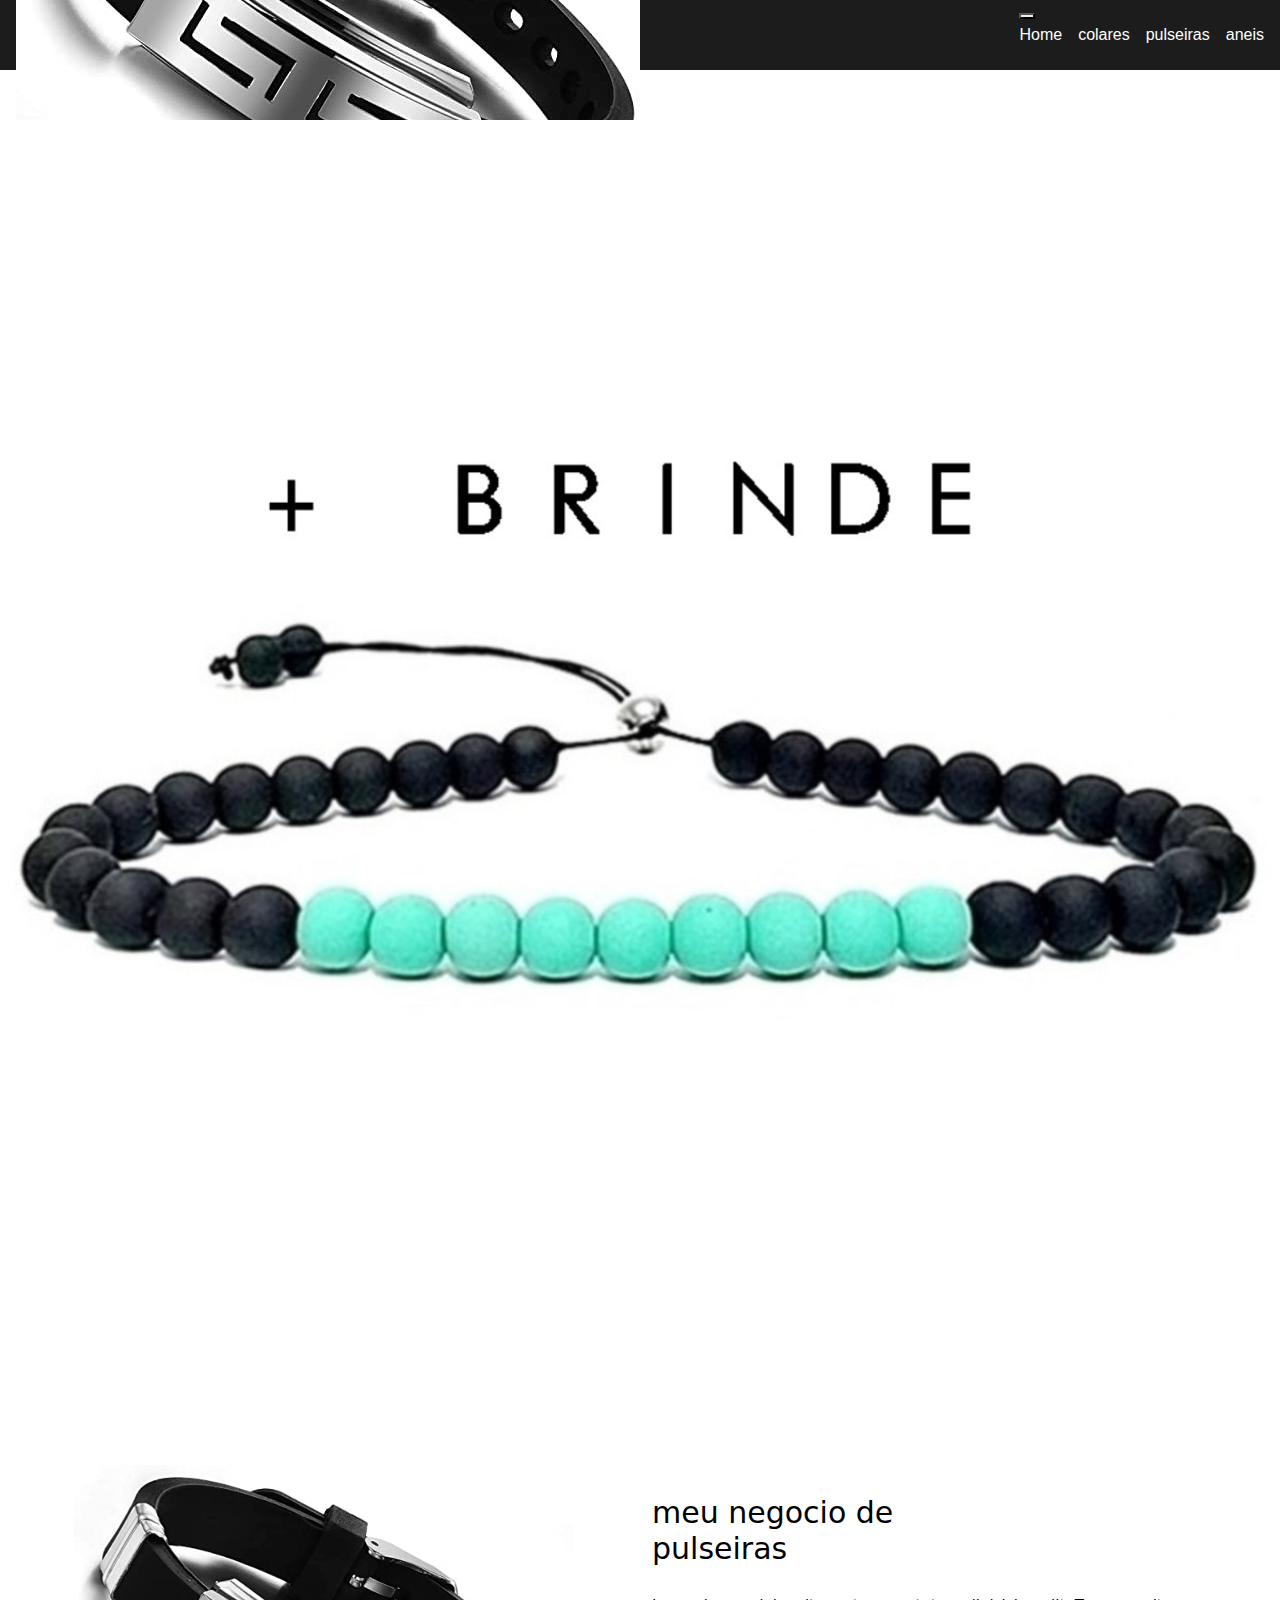
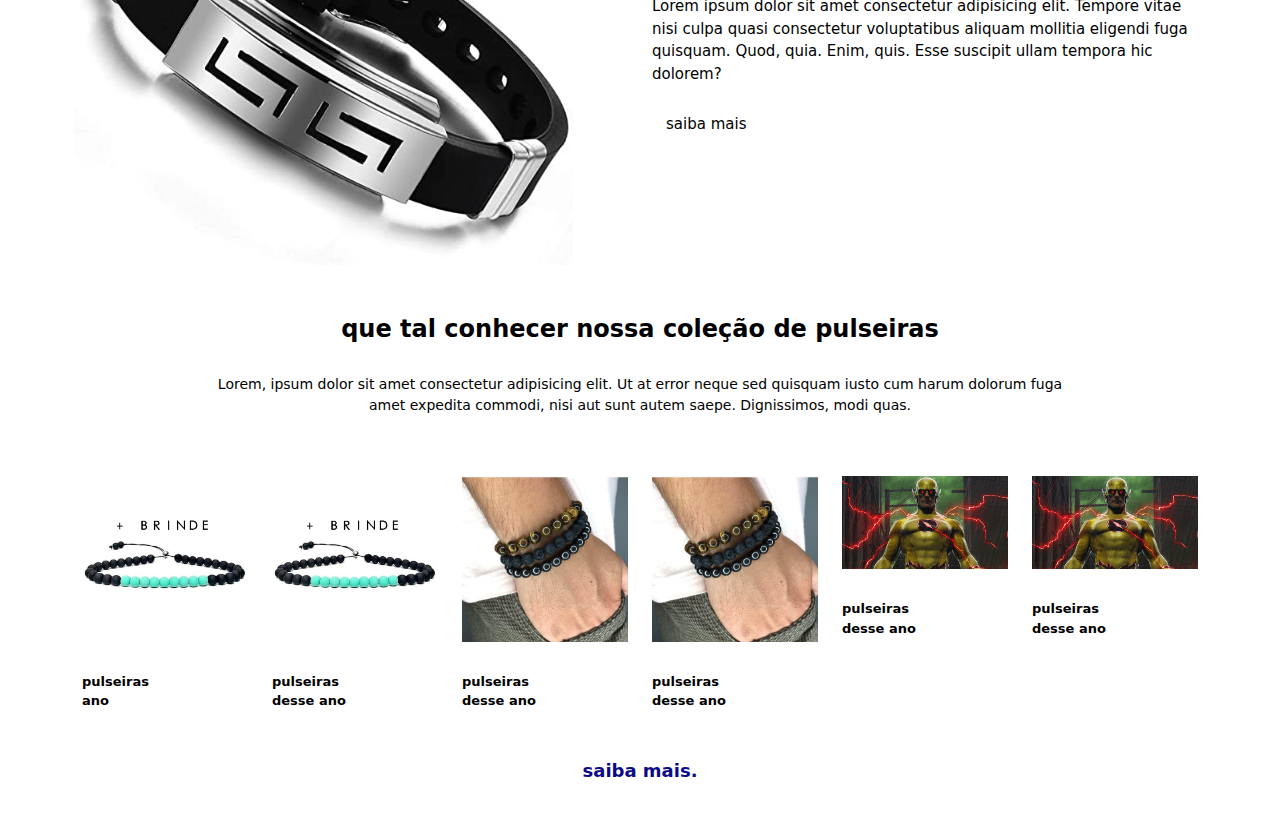
<file: index.html>
<!DOCTYPE html>
<html lang="pt-br">
<head>
    <meta charset="UTF-8">
    <meta http-equiv="X-UA-Compatible" content="IE=edge">
    <meta name="viewport" content="width=device-width, initial-scale=1.0">
    <link rel="stylesheet" type="text/css"
    href="bootstrap/css/bootstrap.min.css">
    <link rel="stylesheet" type="text/css" href="css/style.css">

    <title>colar studios</title>
</head>
<body>
    <!--Início menu-->
    <header id="header">
        <a id=logo href="index.html"> <img  id="img"src="img/pu.jpg" alt="Colar Studios"> </img> </a>
        
        <nav id="nav">
            <button>
                <buton aria-label="Abrir Menu" id="btn-mobile" aria-haspopup="true" aria-controls="menu" aria-expanded="false">
                    <span id="hamburguer"></span>
            </button>
            <ul id="menu" role="menu">
                <li> <a class="linkMenu" href="index.html">Home</a></li>
                <br><br>
                <li> <a class="linkMenu" href="pl.html">colares</a></li>
                <br><br>
                <li> <a class="linkMenu" href="ll.html">pulseiras</a></li>
                <br><br>
                <li> <a class="linkMenu" href="ucl.html">aneis</a></li>
            </ul>
        </nav>
    </header>
    <!--fim menu-->

    <!--inicio carousel pagina principal-->
    <div id="carouselExampleInterval" class="carousel slide" data-bs-ride="carousel">
        <div class="carousel-inner">
            <div class="carousel-item active" data-bs-interval="300">
                <img src="img/g.webp" class="d-block w-100" alt="banner 1"/>
            </div>
            <div class="carousel-item" data-bs-interval="200">
                <img src="img/jp.jpg" class="d-block w-100" alt="banner 2"/>
            </div>
            <div class="carousel-item">
                <img src="img/sd.jpg" class="d-block w-100" alt="banner 3"/>
            </div>  
        </div>
    </div>  
     <div>  
        <button 
            class="carousel-control-prev"
            data-bs-target="carouselExampleInterval"
            type="button"
            data-bs-slide="prev">

            <span class="carousel-control-prev-icon" aria-hidden="true"></span>
            <span class="visually hidden">previous</span>
        </button>

        <button 
            class="carousel-control-next"
            data-bs-target="carouselExampleInterval"
            type="button"
            data-bs-slide="next">

            <span class="carousel-control-next-icon" aria-hidden="true"></span>
            <span class="visually hidden">Next</span>
        
        </button>
        <!--fim do carousel-->


     </div>
     <div class="section-banner-home">
         <div class="container-fluid">
             <div class="row m-0">
                 <div class="col-12 col-md-6">
                     <figure>
                         <img src="./img/pu.jpg" class="img-fluid" alt="banner-home">
                     </figure>
                 </div>
                 <div class="col-12 col-md-6">
                     <section class="texto-banner d-none d-md-block">
                     <h1>meu negocio de pulseiras</h1>
                     <p class="d-none d-md-block">Lorem ipsum dolor sit amet consectetur adipisicing elit. Tempore vitae nisi culpa quasi consectetur voluptatibus aliquam mollitia eligendi fuga quisquam. Quod, quia. Enim, quis. Esse suscipit ullam tempora hic dolorem?</p>
                     <a href="deadpool.html">saiba mais</a>
                     </section>
                 </div>
             </div>
         </div>
     </div>
     <!--fim do banner-->

     <!--inicio destaque-->
     <div class="destaque">
         <div class="container">
             <div class="row d-flex justify-content-center">
                 <!--inicio da tag section do texto destaque-->
                 <section class="col-12">
                     <h2>que tal conhecer nossa coleção de pulseiras</h2>
                     <p>Lorem, ipsum dolor sit amet consectetur adipisicing elit. Ut at error neque sed quisquam iusto cum harum dolorum fuga amet expedita commodi, nisi aut sunt autem saepe. Dignissimos, modi quas.</p>
                 </section>
                 <!--fim da tag section do texto destaque-->
                 <!--inicio da imagem 1-->
                 <div class="col-6 col-md-2 pr-0">
                     <figure>
                         <a href="colares.html"><img src="img/sd.jpg" alt="galeria" width="100%"></a>
                         <figcaption>pulseiras <br> ano</figcaption>
                     </figure>                    
                 </div>
                 <!--fim da imagem 2-->
                 <div class="col-6 col-md-2 pr-0">
                     <figure>
                         <a href="colares.html"><img src="img/sd.jpg" alt="galeria" width="100%"></a>
                         <figcaption>pulseiras <br>desse ano</figcaption>
                     </figure>                    
                 </div>
                 <!--fim da imagem 3-->
                 <div class="col-6 col-md-2 pr-0">
                     <figure>
                         <a href="colares.html"><img src="img/jp.jpg" alt="galeria" width="100%"></a>
                         <figcaption>pulseiras <br>desse ano</figcaption>
                     </figure>                    
                 </div>
                 <!--fim da imagem 4-->
                 <div class="col-6 col-md-2 pr-0">
                     <figure>
                         <a href="colares.html"><img src="img/jp.jpg" alt="galeria" width="100%"></a>
                         <figcaption>pulseiras <br>desse ano</figcaption>
                     </figure>                    
                 </div>
                 <!--fim da imagem 5-->
                 <div class="col-6 col-md-2 pr-0">
                     <figure>
                         <a href="colares.html"><img src="img/i.jpg" alt="galeria" width="100%"></a>
                         <figcaption>pulseiras <br>desse ano</figcaption>
                     </figure>                    
                 </div>
                 <!--fim da imagem 6-->
                 <div class="col-6 col-md-2 pr-0">
                     <figure>
                         <a href="colares.html"><img src="img/i.jpg" alt="galeria" width="100%"></a>
                         <figcaption>pulseiras <br>desse ano</figcaption>
                     </figure>                    
                 </div>
                 <!--fim da imagem 6-->
                 <!--começo do saiba mais -->
                 <div class="col-12">
                     <a href="#">saiba mais.</a>
                 </div>
                 <!--fim do saiba mais -->
             </div>

         </div>

     </div>


</body> 
    <script type="text/javascript" src="bootstrap/js/bootstrap.min.js"></script>
</html>
</file>
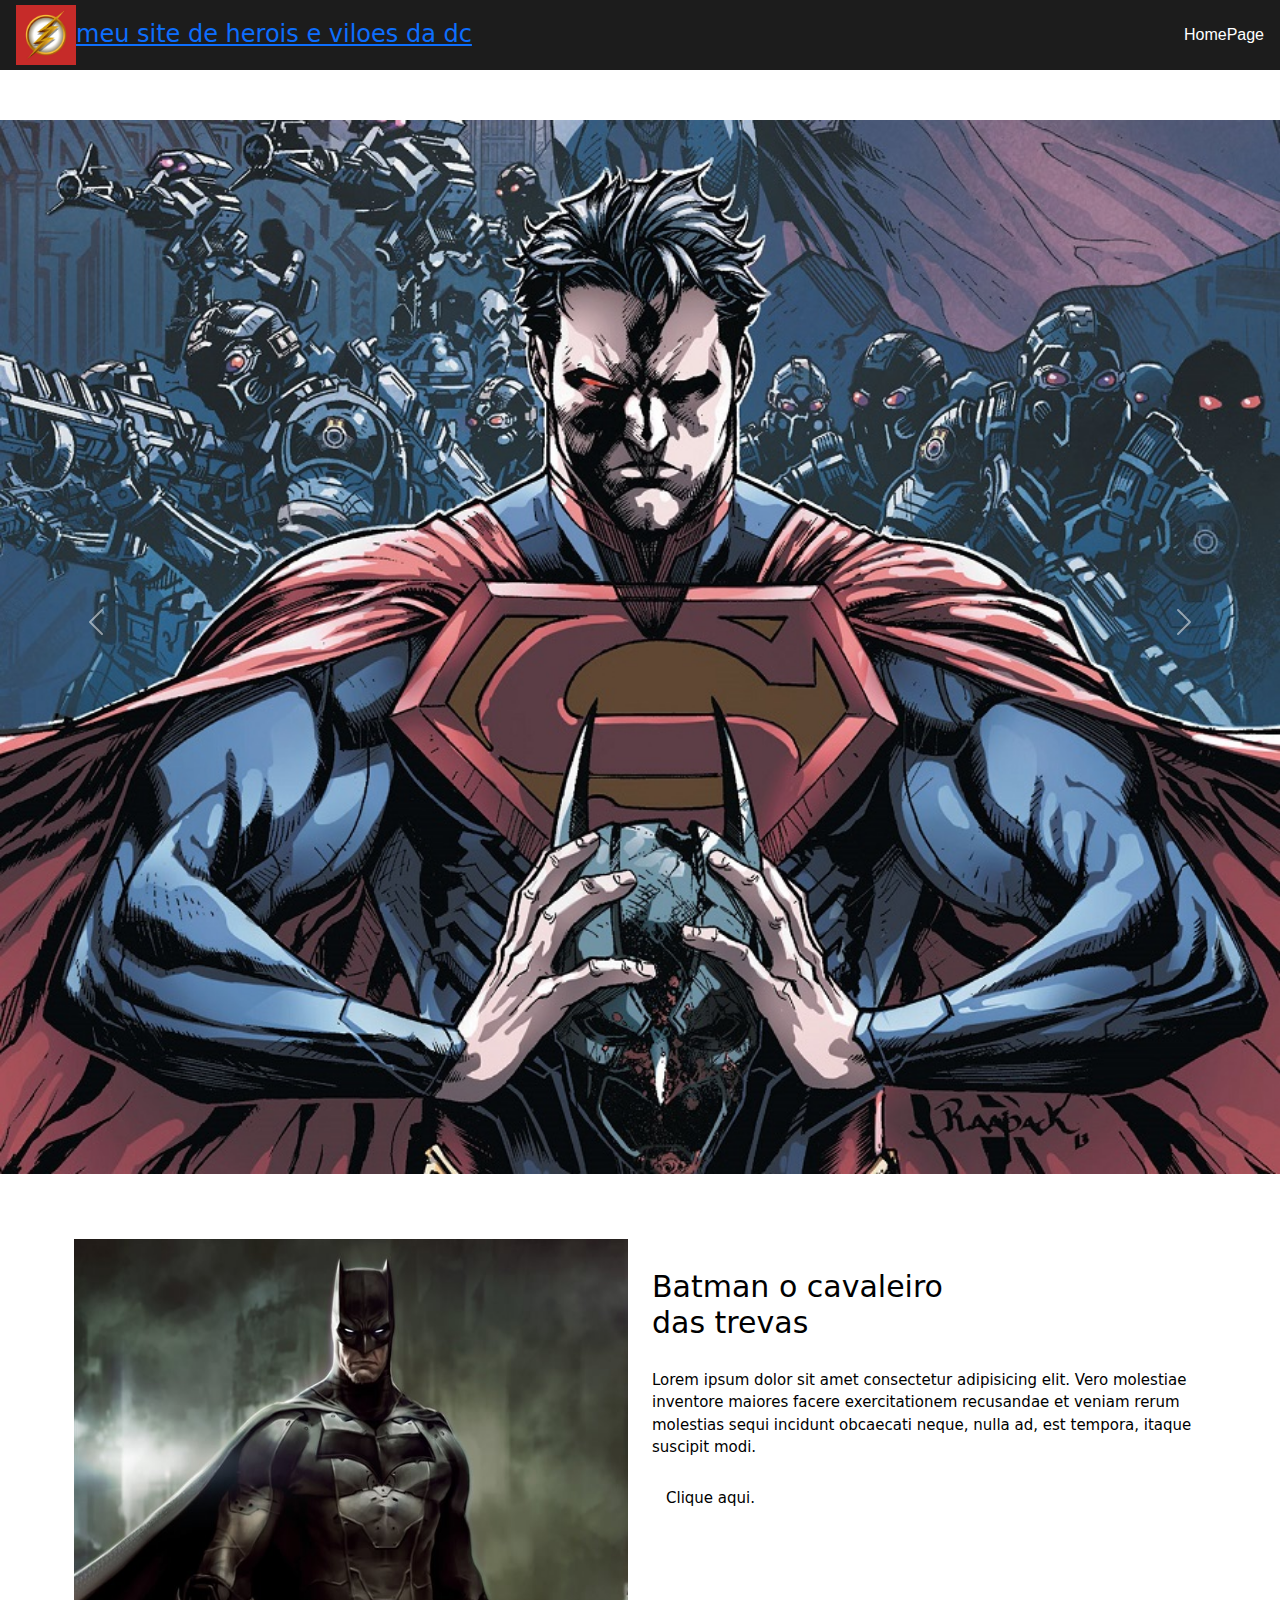
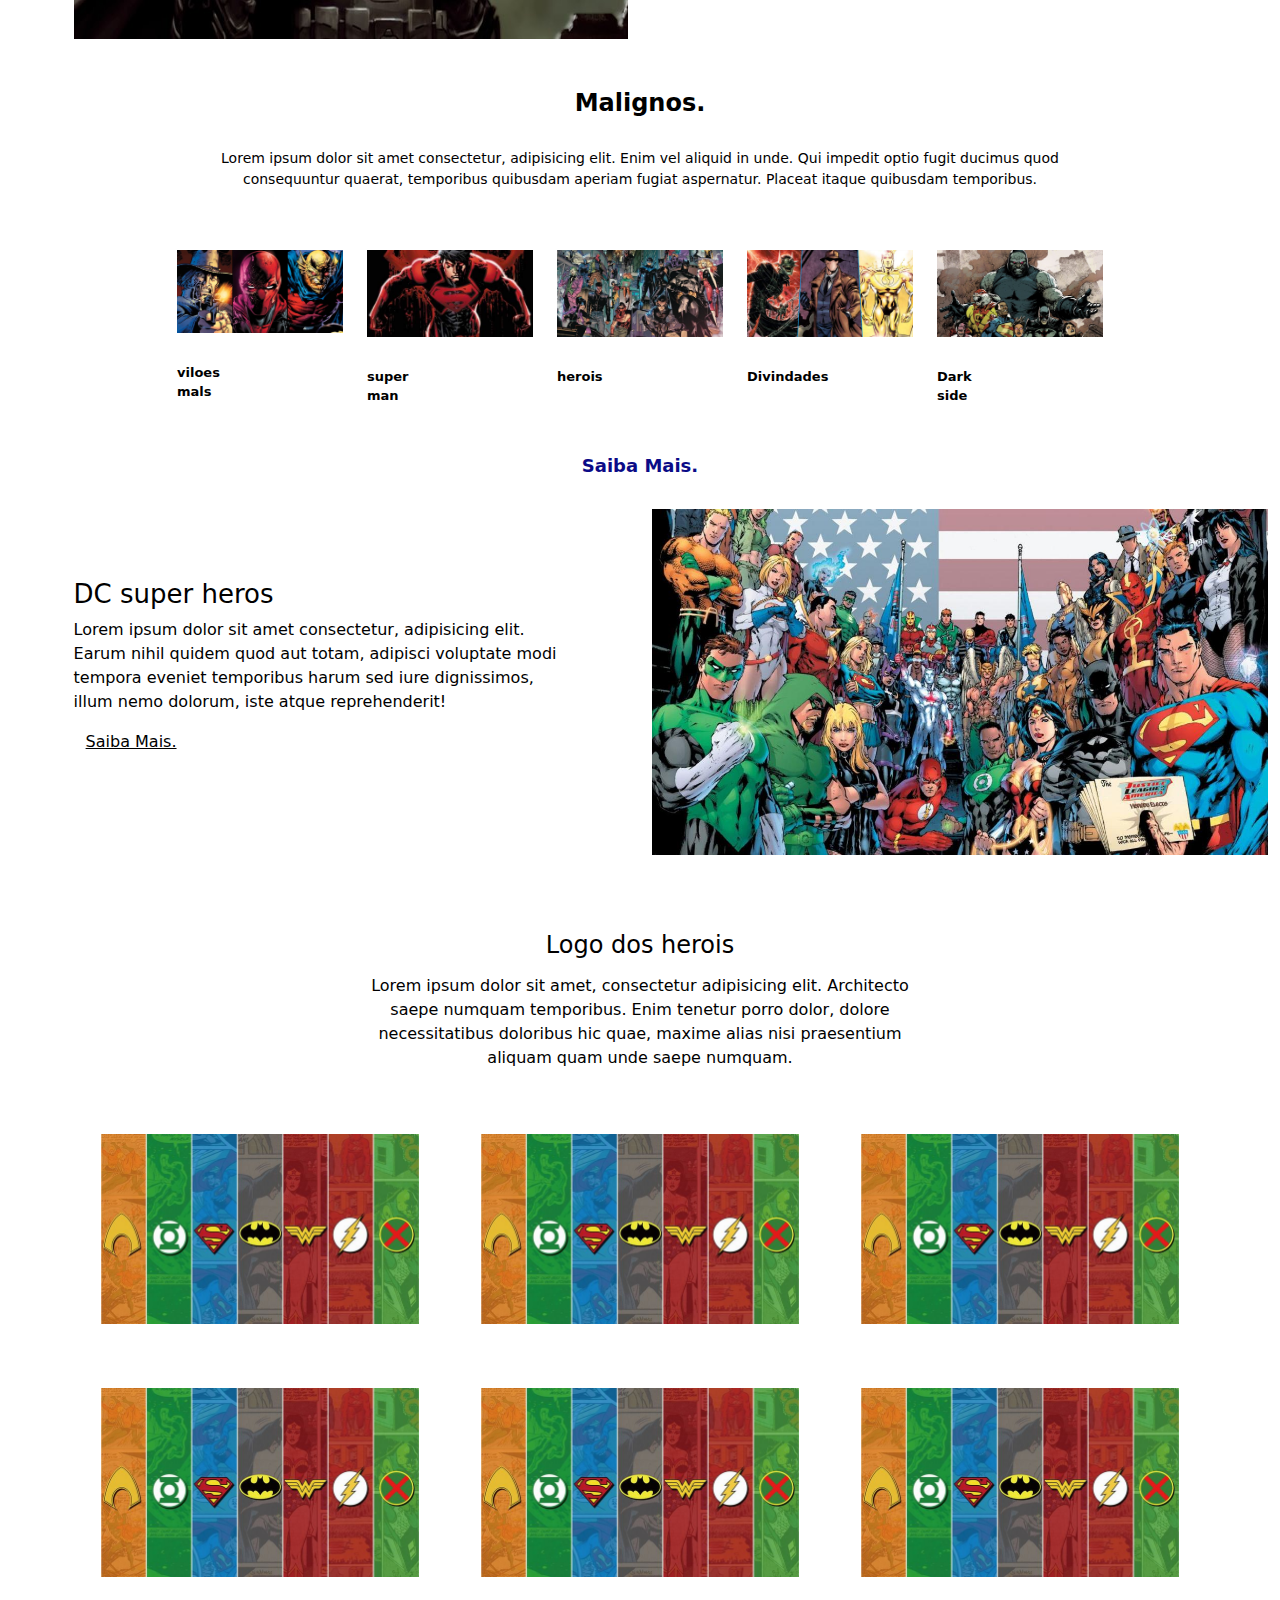
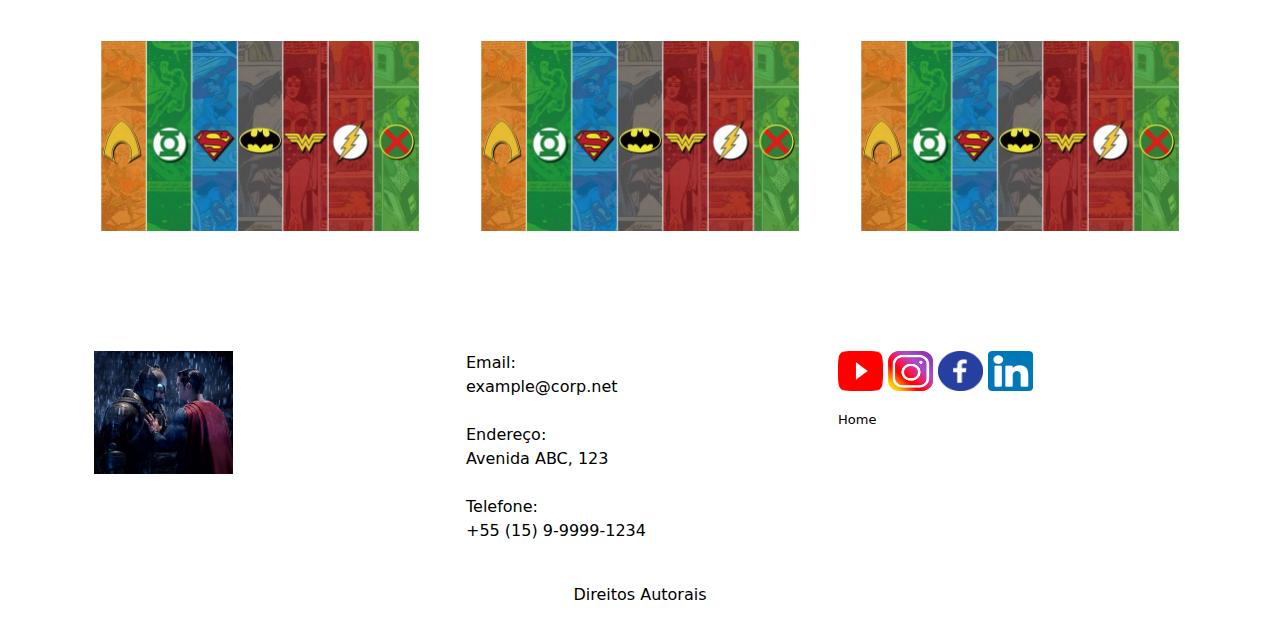
<file: Marvel-Studios/index.html>
<!DOCTYPE html>
<html lang="pt-br">
<head>
    <meta charset="utf-8">
    <meta http-equiv="X-UA-Compatible" content="IE=edge">
    <meta name="viewport" content="width=device-width, initial-scale=1.0">
    <link rel="shortcut icon" href="img/icon.jpg">
    <link rel="stylesheet" type="text/css" href="bootstrap/css/bootstrap.min.css">
    <link rel="stylesheet" type="text/css" href="css/style.css">
    <meta name="description" content="site voltado a herois e viloes da dc">
    <meta name="keywords" content="heroi, os mais fortes">
    <meta name="author" content="Gustavo Peixoto">
    <meta name="rating" content="General">
    <title></title>
</head>

<body>
    <!--Início Menu-->
    <header id="header">
        <a id="logo" href="index.html"><img  id="imgb"src="img/r.jpg" alt="Logo da Empresa">meu site de herois e viloes da dc</a>
        <nav id="nav">
            <button aria-label="abrir menu" id="btn-mobile" aria-haspopup="true" aria-controls="menu" aria-expanded="false">
                <span id="hamburguer"></span>
            </button>
            <ul id="menu" role="menu">
                <li><a class="linkMenu" href="index.html">HomePage</a></li>  
            </ul>
        </nav>
    </header>

    <!--Fim do Menu-->

    <!--Início Carousel Página Principal-->

    <div id="carouselExampleInterval" class="carousel slide" data-bs-ride="carousel">
        <div class="carousel-inner">
            <div class="carousel-item active" data-bs-interval="1000">
                <img src="img/j.jpg" class="d-block w-100" alt="banner 1"/>
            </div>
            <div class="carousel-item" data-bs-interval="1000">
                <img src="img/y.jpg" class="d-block w-100" alt="banner 2"/>
            </div>
            <div class="carousel-item" data-bs-interval="1000">
                <img src="img/u.jpg" class="d-block w-100" alt="banner 3"/>
            </div>
            <div class="carousel-item">
                <img src="img/i.jpg" class="d-block w-100" alt="banner 4"/>
            </div>
        </div>

        <button
            class="carousel-control-prev"
            data-bs-target="#carouselExampleInterval"
            type="button"
            data-bs-slide="prev"
        >
            <span class="carousel-control-prev-icon" aria-hidden="true"></span>
            <span class="visually-hidden">Previous</span>
        </button>

        <button
            class="carousel-control-next"
            data-bs-target="#carouselExampleInterval"
            type="button"
            data-bs-slide="next"
        >
            <span class="carousel-control-next-icon" aria-hidden="true"></span>
            <span class="visually-hidden">Next</span>
        </button>
    </div>
    <!--Fim do Carousel da Página-->

    <!--Inicio Banner-->
    <div class="section-banner-home">
        <div class="container-fluid">
            <div class="row m-0">
                <div class="col-12 col-md-6">
                    <figure>
                        <img src="img/q.jpg" class="img-fluid" alt="banner-home">
                    </figure>
                </div>
                <div class="col-12 col-md-6">
                    <section class="texto-banner d-none d-md-block">
                        <h1>Batman o cavaleiro das trevas</h1>
                        <p class="d-none d-md-block">Lorem ipsum dolor sit amet consectetur adipisicing elit. Vero molestiae inventore maiores facere exercitationem recusandae et veniam rerum molestias sequi incidunt obcaecati neque, nulla ad, est tempora, itaque suscipit modi.</p>
                        <a href="#">Clique aqui.</a>
                    </section>
                </div>
            </div>
        </div>
    </div>
    <!--Fim do Banner-->

    <!--Início Destaque-->
    <div class="destaque">
        <div class="container">
            <div class="row d-flex justify-content-center">
                <!--Início da TAG Section do texto destaque-->
                <section class="col-12">
                    <h2>Malignos.</h2>
                    <p>Lorem ipsum dolor sit amet consectetur, adipisicing elit. Enim vel aliquid in unde. Qui impedit optio fugit ducimus quod consequuntur quaerat, temporibus quibusdam aperiam fugiat aspernatur. Placeat itaque quibusdam temporibus.</p>  
                </section>
                <!--Fim da TAG Section do texto destaque-->
                
                <!--Início da imagem 1-->
                <div class="col-6 col-md-2 pr-0">
                    <figure>
                        <a href="#"><img src="img/icon.jpg" alt="galeria"></a>
                        <figcaption>viloes<br> mals</figcaption>
                    </figure>
                </div>
                <!--Fim da Imagem 1-->

                <!--Início da imagem 2-->
                <div class="col-6 col-md-2 pr-0">
                    <figure>
                        <a href="#"><img src="img/o.jpeg" alt="galeria"></a>
                        <figcaption>super <br> man</figcaption>
                    </figure>
                </div>
                <!--Fim da Imagem 2-->

                <!--Início da imagem 3-->
                <div class="col-6 col-md-2 pr-0">
                    <figure>
                        <a href="#"><img src="img/p.jpeg" alt="galeria"></a>
                        <figcaption>herois <br> </figcaption>
                    </figure>
                </div>
                <!--Fim da Imagem 3-->

                <!--Início da imagem 4-->
                <div class="col-6 col-md-2 pr-0">
                    <figure>
                        <a href="#"><img src="img/s.jpeg" alt="galeria"></a>
                        <figcaption> Divindades <br></figcaption>
                    </figure>
                </div>
                <!--Fim da Imagem 4-->

                <!--Início da imagem 5-->
                <div class="col-6 col-md-2 pr-0">
                    <figure>
                        <a href="#"><img src="img/a.jpeg" alt="galeria"></a>
                        <figcaption>Dark <br> side</figcaption>
                    </figure>
                </div>
                <!--Fim da Imagem 5-->
                
                <div class="col-12">
                    <a href="#">Saiba Mais.</a>
                </div>
                <!--Fim do Saiba Mais-->
            </div>
        </div>
    </div>

    <!--Início do texto das novidades-->
    <div class="novidades">
        <div class="container-fluid">
            <div class="row">
                <div class="col-md-6">
                    <section class="text-body">
                        <h2> DC super heros</h2>
                        <p>Lorem ipsum dolor sit amet consectetur, adipisicing elit. Earum nihil quidem quod aut totam, adipisci voluptate modi tempora eveniet temporibus harum sed iure dignissimos, illum nemo dolorum, iste atque reprehenderit!</p>
                        <a class="btm-banner" href="#" target="_blank">Saiba Mais.</a>
                    </section>
                </div>
                <!--Fim do Texto das Novidades-->
                <!--Inicio da imagem Novidades-->
                <div class="col-md-6">
                    <figure>
                        <img src="img/d.jpg" class="img-fluid" alt="banner-home">
                    </figure>
                </div>
                <!--Fim da Imagem Novidades-->
            </div>
        </div>
    </div>

<!--Início Galeria-->
    <div class="galeria d-flex align-itens-center">
        <div class="container">
            <div class="row">
                <!--Início texto galerias-->
                <div class="col-12">
                    <section class="texto-galeria">
                        <h2> Logo dos herois</h2>
                        <p>Lorem ipsum dolor sit amet, consectetur adipisicing elit. Architecto saepe numquam temporibus. Enim tenetur porro dolor, dolore necessitatibus doloribus hic quae, maxime alias nisi praesentium aliquam quam unde saepe numquam.</p>
                    </section>
                </div>
                <!--Fim texto galerias-->

                <!--Início da Imagem 1 da galeria-->
                <div class="gallery col-6 col-md-3">
                    <img src="img/f.jpg" class="img-fluid" alt="img-galeria">

                </div>
                <!--Fim da Imagem 1 da galeria-->
                <div class="gallery col-6 col-md-3">
                    <img src="img/f.jpg" class="img-fluid" alt="img-galeria">

                </div>
                <!--Fim da Imagem 2 da galeria-->
                <div class="gallery col-6 col-md-3">
                    <img src="img/f.jpg" class="img-fluid" alt="img-galeria">

                </div>
                <!--Fim da Imagem 3 da galeria-->
                <div class="gallery col-6 col-md-3">
                    <img src="img/f.jpg" class="img-fluid" alt="img-galeria">

                </div>
                <!--Fim da Imagem 4 da galeria-->
                <div class="gallery col-6 col-md-3">
                    <img src="img/f.jpg" class="img-fluid" alt="img-galeria">

                </div>
                <!--Fim da Imagem 5 da galeria-->
                <div class="gallery col-6 col-md-3">
                    <img src="img/f.jpg" class="img-fluid" alt="img-galeria">

                </div>
                <!--Fim da Imagem 6 da galeria-->
                <div class="gallery col-6 col-md-3">
                    <img src="img/f.jpg" class="img-fluid" alt="img-galeria">

                </div>
                <!--Fim da Imagem 7da galeria-->
                <div class="gallery col-6 col-md-3">
                    <img src="img/f.jpg" class="img-fluid" alt="img-galeria">

                </div>
                <!--Fim da Imagem 8 da galeria-->
                <div class="gallery col-6 col-md-3">
                    <img src="img/f.jpg" class="img-fluid" alt="img-galeria">

                </div>
                <!--Fim da Imagem 9 da galeria-->



            </div>
        </div>
    </div>
    <!--Fim da Galeria-->

    <!--Início Footer-->
    <footer class="rodape">
        <div class="container">
            <div class="row m-0">

                <!--Início do Logo-->
                <div class="col-md-4">
                    <figure>
                        <img src="img/h.jpg" alt="logo_rodape">
                    </figure>                    
                </div>
                <!--Fim do Logo-->

                <!--Início do Texto-->
                <div class="col-md-4">
                    <div class="info-contato">
                        <p>Email:</p>
                        <p>example@corp.net</p><br>
                        <p>Endereço:</p>
                        <p>Avenida ABC, 123</p><br>
                        <p>Telefone:</p>
                        <p>+55 (15) 9-9999-1234</p>
                    </div>
                </div>
                <!--Fim do texto-->

                <!--Início das Mídias Sociais-->
                <div class="col-md-4">
                    <figure class="redes-sociais">
                        <!--alt + shift + seta para baixo (duplica linha selecionada)-->
                        <!--ctrl + space (mostra o caminho da pasta) dentro de SRC-->

                        <a href="#"><img src="img/youtube.png" alt=""></a>
                        <a href="#"><img src="img/insta.png" alt=""></a>
                        <a href="#"><img src="img/face.png" alt=""></a>
                        <a href="#"><img src="img/linkedin.png" alt=""></a>
                    </figure>
                    <br>
                    <a href="#">Home</a><br>
                </div>
                <!--Fim das Mídias Sociais-->

                <!--Início dos Direitos Autorais-->
                <div class="col-12">
                    <p class="direitos">Direitos Autorais</p>
                </div>
                <!--Fim dos Direitos Autorais-->
            </div>
        </div>
    </footer>

<script src="bootstrap/js/bootstrap.min.js"></script>
<script src="js/script_menu.js"></script>
</body>
</html>
</file>
<file: css/style.css>
@charset "utf-8";
/*Aula 12 - 17/05/22*/

body {
    background-color: #fff;
}

body, ul {
    margin: 0px;
    padding: 0px;
}

#menu a {
    color: #fff;
    text-decoration: none;
    font-family: sans-serif;
}

a:hover {
    background: #000;
    font-size: 20px;
}

#logo {
    font-size: 1.5rem;
}

#header {
    box-sizing: border-box;
    height: 70px;
    padding: 1rem;
    display: flex;
    align-items: center;
    justify-content: space-between;
    background-color: #1C1C1C;
}

#menu {
    display: flex;
    list-style: none;
    gap: 0.5rem;
}
#imgb{
    width: 60px;
    height: 60px;
}

#btn-mobile {
    display: none;
}

#carouselExampleInterval {
    position: relative;
    z-index: 10;
    padding-top: 50px;
}

/*Começo da Responsividade Menu Hamburguer*/

@media screen and (max-width: 600px) {
    #menu {
        display: block;
        position: absolute;
        width: 15em;
        top: 70px;
        right: 0px;
        background: rgb(0, 0, 0);
        transition: 0.6s;
        z-index: 1000;
        height: 0px;
        padding-left: 5px;
        visibility: hidden;
        overflow-y: hidden;
    }
    #menu li {
        padding-top: 30px;
        padding-bottom: 0px;
        margin: 0 1rem;
        border-bottom: 2px solid rgba(0, 0, 0, 0.05);
    }
    #nav.active #menu {
        height: calc(100vh - 70px);
        visibility: visible;
        overflow-y: hidden;
    }
    #btn-mobile {
        display: flex;
        padding: 0.5rem 1rem;
        font-size: 1rem;
        border: none;
        background: none;
        cursor: pointer;
        gap: 0.5rem;
    }
    #hamburguer {
        border-top: 2px solid;
        width: 25px;
        color: #fff;
    }
    #hamburguer::after,
    #hamburguer::before {
        content: "";
        display: block;
        width: 25px;
        height: 2px;
        background: #fff;
        margin-top: 5px;
        transition: 0.3s;
        position: relative;
    }
    #nav.active #hamburguer {
        border-top-color: transparent;
    }
    #nav.active #hamburguer::before {
        transform: rotate(135deg);
    }
    #nav.active #hamburguer::after {
        transform: rotate(-135deg);
        top: -7px;
    }
}

/*CSS Banner*/

.section-banner-home {
    width: 100%;
    height: 500px;
    padding: 50px;
    margin-top: 15px;
    background: rgb(255, 255, 255);
}

.section-banner-home img {
    height: 400px;
}

.section-banner-home .texto-banner {
    margin-top: 30px;
    font-size: 22px;
}

.section-banner-home .texto-banner h1 {
    font-size: 30px;
    width: 60%;
    font-weight: 500;
    padding-bottom: 20px;
    color: #000;
}

.section-banner-home .texto-banner p {
    font-size: 15px;
    margin-bottom: 20px;
    color: #000;
}

.section-banner-home .texto-banner a {
    color: #000;
    text-decoration: none;
    background-color: #fff;
    padding: 4px 14px;
    font-size: 15px;
}

/*Fim do CSS Banner*/

/*CSS Destaque*/

.destaque h2 {
    text-align: center;
    color: #000;
    font-size: 24px;
    font-weight: bold;
}

.destaque p {
    width: 77%;
    text-align: center;
    color: #000;
    font-size: 14px;
    margin: 30px auto;
}

.destaque figcaption {
    font-size: 13px;
    color: #000;
    text-decoration: none;
    font-weight: bold;
}

.destaque a {
    justify-content: center;
    display: flex;
    text-decoration: none;
    color: rgb(11,11,135);
    font-size: 18px;
    font-weight: bold;
    margin: 30px 0;
}

.destaque img {
    width: 100%;
}

/*CSS Novidades*/

.novidades .text-body {
    width: 80%;
    margin: 70px auto;
}

.novidades h2 {
    color: #000;
    font-size: 26px;
    width: 70%;
}

.novidades p {
    color: #000;
}

.novidades a {
    color: #000;
    text-decoration: underline;
    text-decoration-color: #000;
    padding: 6px 12px;
    background-color: #fff;
    font-weight: 400;
}

/*Fim CSS das Novidades*/

/*CSS Galeria*/

.galeria {
    margin: 60px auto 20px;
}

.galeria h2 {
    text-align: center;
    font-size: 24px;
    color: #000;
}
.galeria p {
    text-align: center;
    width: 50%;
    margin: 14px auto 50px;
    color: #000;
}

.galeria .gallery {
    width: 30%;
    margin: 14px auto 50px;
}

/*CSS Footer*/

.rodape img {
    width: 40%;
}

.rodape {
    padding: 50px 50px 0;
}

.rodape .info-contato p {
    margin: 0px;
}

.rodape a {
    text-decoration: none;
    color: #000;
    font-size: 13px;
}

.rodape a:hover {
    font-weight: bold;
}

.rodape .redes-sociais {
    display: inline-block;
}

.rodape .redes-sociais img {
    width: 45px;
    height: 40px;
}

.rodape p {
    color: #000;
}

.rodape p.direitos {
    text-align: center;
    margin-top: 40px;
    color: #000;
}
</file>
<file: Marvel-Studios/css/style.css>
@charset "utf-8";
/*Aula 12 - 17/05/22*/

body {
    background-color: #fff;
}

body, ul {
    margin: 0px;
    padding: 0px;
}

#menu a {
    color: #fff;
    text-decoration: none;
    font-family: sans-serif;
}

a:hover {
    background: #000;
    font-size: 20px;
}

#logo {
    font-size: 1.5rem;
}

#header {
    box-sizing: border-box;
    height: 70px;
    padding: 1rem;
    display: flex;
    align-items: center;
    justify-content: space-between;
    background-color: #1C1C1C;
}

#menu {
    display: flex;
    list-style: none;
    gap: 0.5rem;
}
#imgb{
    width: 60px;
    height: 60px;
}

#btn-mobile {
    display: none;
}

#carouselExampleInterval {
    position: relative;
    z-index: 10;
    padding-top: 50px;
}

/*Começo da Responsividade Menu Hamburguer*/

@media screen and (max-width: 600px) {
    #menu {
        display: block;
        position: absolute;
        width: 15em;
        top: 70px;
        right: 0px;
        background: rgb(0, 0, 0);
        transition: 0.6s;
        z-index: 1000;
        height: 0px;
        padding-left: 5px;
        visibility: hidden;
        overflow-y: hidden;
    }
    #menu li {
        padding-top: 30px;
        padding-bottom: 0px;
        margin: 0 1rem;
        border-bottom: 2px solid rgba(0, 0, 0, 0.05);
    }
    #nav.active #menu {
        height: calc(100vh - 70px);
        visibility: visible;
        overflow-y: hidden;
    }
    #btn-mobile {
        display: flex;
        padding: 0.5rem 1rem;
        font-size: 1rem;
        border: none;
        background: none;
        cursor: pointer;
        gap: 0.5rem;
    }
    #hamburguer {
        border-top: 2px solid;
        width: 25px;
        color: #fff;
    }
    #hamburguer::after,
    #hamburguer::before {
        content: "";
        display: block;
        width: 25px;
        height: 2px;
        background: #fff;
        margin-top: 5px;
        transition: 0.3s;
        position: relative;
    }
    #nav.active #hamburguer {
        border-top-color: transparent;
    }
    #nav.active #hamburguer::before {
        transform: rotate(135deg);
    }
    #nav.active #hamburguer::after {
        transform: rotate(-135deg);
        top: -7px;
    }
}

/*CSS Banner*/

.section-banner-home {
    width: 100%;
    height: 500px;
    padding: 50px;
    margin-top: 15px;
    background: rgb(255, 255, 255);
}

.section-banner-home img {
    height: 400px;
}

.section-banner-home .texto-banner {
    margin-top: 30px;
    font-size: 22px;
}

.section-banner-home .texto-banner h1 {
    font-size: 30px;
    width: 60%;
    font-weight: 500;
    padding-bottom: 20px;
    color: #000;
}

.section-banner-home .texto-banner p {
    font-size: 15px;
    margin-bottom: 20px;
    color: #000;
}

.section-banner-home .texto-banner a {
    color: #000;
    text-decoration: none;
    background-color: #fff;
    padding: 4px 14px;
    font-size: 15px;
}

/*Fim do CSS Banner*/

/*CSS Destaque*/

.destaque h2 {
    text-align: center;
    color: #000;
    font-size: 24px;
    font-weight: bold;
}

.destaque p {
    width: 77%;
    text-align: center;
    color: #000;
    font-size: 14px;
    margin: 30px auto;
}

.destaque figcaption {
    font-size: 13px;
    color: #000;
    text-decoration: none;
    font-weight: bold;
}

.destaque a {
    justify-content: center;
    display: flex;
    text-decoration: none;
    color: rgb(11,11,135);
    font-size: 18px;
    font-weight: bold;
    margin: 30px 0;
}

.destaque img {
    width: 100%;
}

/*CSS Novidades*/

.novidades .text-body {
    width: 80%;
    margin: 70px auto;
}

.novidades h2 {
    color: #000;
    font-size: 26px;
    width: 70%;
}

.novidades p {
    color: #000;
}

.novidades a {
    color: #000;
    text-decoration: underline;
    text-decoration-color: #000;
    padding: 6px 12px;
    background-color: #fff;
    font-weight: 400;
}

/*Fim CSS das Novidades*/

/*CSS Galeria*/

.galeria {
    margin: 60px auto 20px;
}

.galeria h2 {
    text-align: center;
    font-size: 24px;
    color: #000;
}
.galeria p {
    text-align: center;
    width: 50%;
    margin: 14px auto 50px;
    color: #000;
}

.galeria .gallery {
    width: 30%;
    margin: 14px auto 50px;
}

/*CSS Footer*/

.rodape img {
    width: 40%;
}

.rodape {
    padding: 50px 50px 0;
}

.rodape .info-contato p {
    margin: 0px;
}

.rodape a {
    text-decoration: none;
    color: #000;
    font-size: 13px;
}

.rodape a:hover {
    font-weight: bold;
}

.rodape .redes-sociais {
    display: inline-block;
}

.rodape .redes-sociais img {
    width: 45px;
    height: 40px;
}

.rodape p {
    color: #000;
}

.rodape p.direitos {
    text-align: center;
    margin-top: 40px;
    color: #000;
}
</file>
